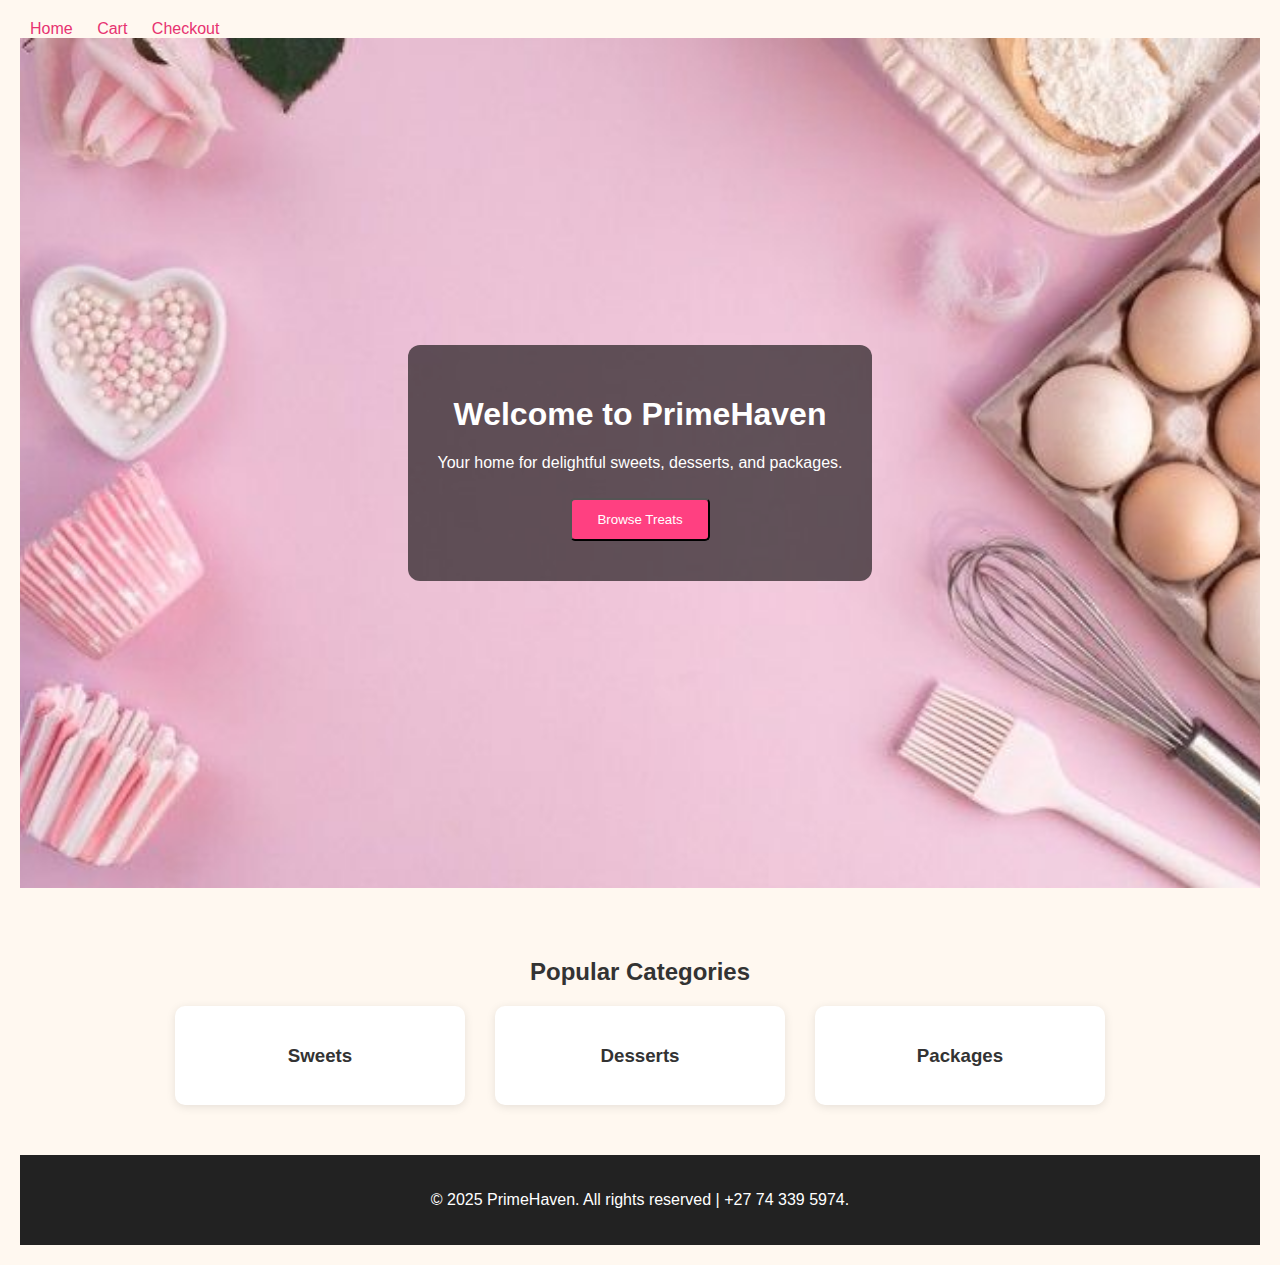
<file: index.html>
<!DOCTYPE html>
<html lang="en">
<head>
  <meta charset="UTF-8">
  <meta name="viewport" content="width=device-width, initial-scale=1.0">
  <title>PrimeHaven</title>
  <link rel="stylesheet" href="style.css">
  <script src="javascript/script.js" defer></script>
</head>
<body>
  <!-- Navigation bar-->
  <nav>
    <a href="index.html">Home</a>
    <a href="cart.html">Cart</a>
    <a href="checkout.html">Checkout</a>
  </nav>

  <!-- Main content -->
  <main>
    <!-- Hero Section -->
    <section class="hero">
      <div class="hero-content">
        <h1>Welcome to PrimeHaven</h1>
        <p>Your home for delightful sweets, desserts, and packages.</p>
        <button id="browseTreatsBtn" class="btn">Browse Treats</button>
      </div>
    </section>

    <!-- Popular Categories -->
    <section class="preview">
      <h2>Popular Categories</h2>
      <div class="categories">
        <div class="category-card"><h3>Sweets</h3></div>
        <div class="category-card"><h3>Desserts</h3></div>
        <div class="category-card"><h3>Packages</h3></div>
      </div>
    </section>
  </main>

  <!-- Footer -->
  <footer>
    <p>&copy; 2025 PrimeHaven. All rights reserved | +27 74 339 5974.</p>
  </footer>
</body>
</html>
</file>
<file: style.css>
body {
  margin: 0;
  padding: 20px;
  font-family: 'Segeo UI', sans-serif;
  background: #fff8f0;
  color: #333;
}

h1 {
  text-align: center;
}

.tabs {
  text-align: center;
  margin-bottom: 20px;
}

.tabs button {
  padding: 10px 20px;
  margin: 5px;
  border: none;
  background: #333;
  color: #fff;
  border-radius: 5px;
  cursor: pointer;
}

.tabs button:hover {
  background: #555;
}

.product-grid {
  display: grid;
  gap: 20px;
  grid-template-columns: repeat(auto-fit, minmax(250px, 1fr));
}

.product-card {
  background: #fff;
  padding: 15px;
  border-radius: 10px;
  box-shadow: 0 0 10px #ccc;
  text-align: center;
}

.product-card button {
  background: #ff4081; /* pink theme */
  color: white;
  border: none;
  padding: 10px 20px;
  margin-top: 10px;
  border-radius: 6px;
  cursor: pointer;
  font-size: 14px;
  transition: background 0.3s ease;
}

.product-card button:hover {
  background: #e73370; /* darker pink on hover */
}

.product-card img {
  width: 100%;
  height: 150px;
  object-fit: cover;
  border-radius: 8px;
}



/* Hero Section */
.hero {
  background: url('../assets/images/banner.jpg') no-repeat center center/cover;
  height: 90vh;
  display: flex;
  align-items: center;
  justify-content: center;
  text-align: center;
  padding: 20px;
  color: white;
}

.hero-content {
  background: rgba(0, 0, 0, 0.6);
  padding: 30px;
  border-radius: 12px;
}

nav a{
  margin: 0 10px;
  color: #e73370;
  text-decoration: none;
  text-align: center;
}

.btn {
  background: #ff4081;
  color: white;
  padding: 12px 25px;
  margin: 10px;
  text-decoration: none;
  border-radius: 5px;
}

.btn-outline {
  border: 2px solid white;
  color: white;
  padding: 10px 23px;
  text-decoration: none;
  margin: 10px;
  border-radius: 5px;
}

/* Category Preview Section */
.preview {
  padding: 50px 20px;
  text-align: center;
}

.categories {
  display: flex;
  justify-content: center;
  gap: 30px;
  flex-wrap: wrap;
}
.category-img{
  width: 100px;
  height: 100px;
  object-fit: cover;
  margin-bottom: 10px;
}

.category-card {
  background: white;
  padding: 20px;
  width: 250px;
  border-radius: 10px;
  box-shadow: 0 2px 10px rgba(0,0,0,0.1);
}
#product-list {
  background: white ;
  padding: 30px;
  border-radius: 12px;
}

/* Footer */
footer {
  background: #222;
  color: #fff;
  text-align: center;
  padding: 20px;
}
</file>
